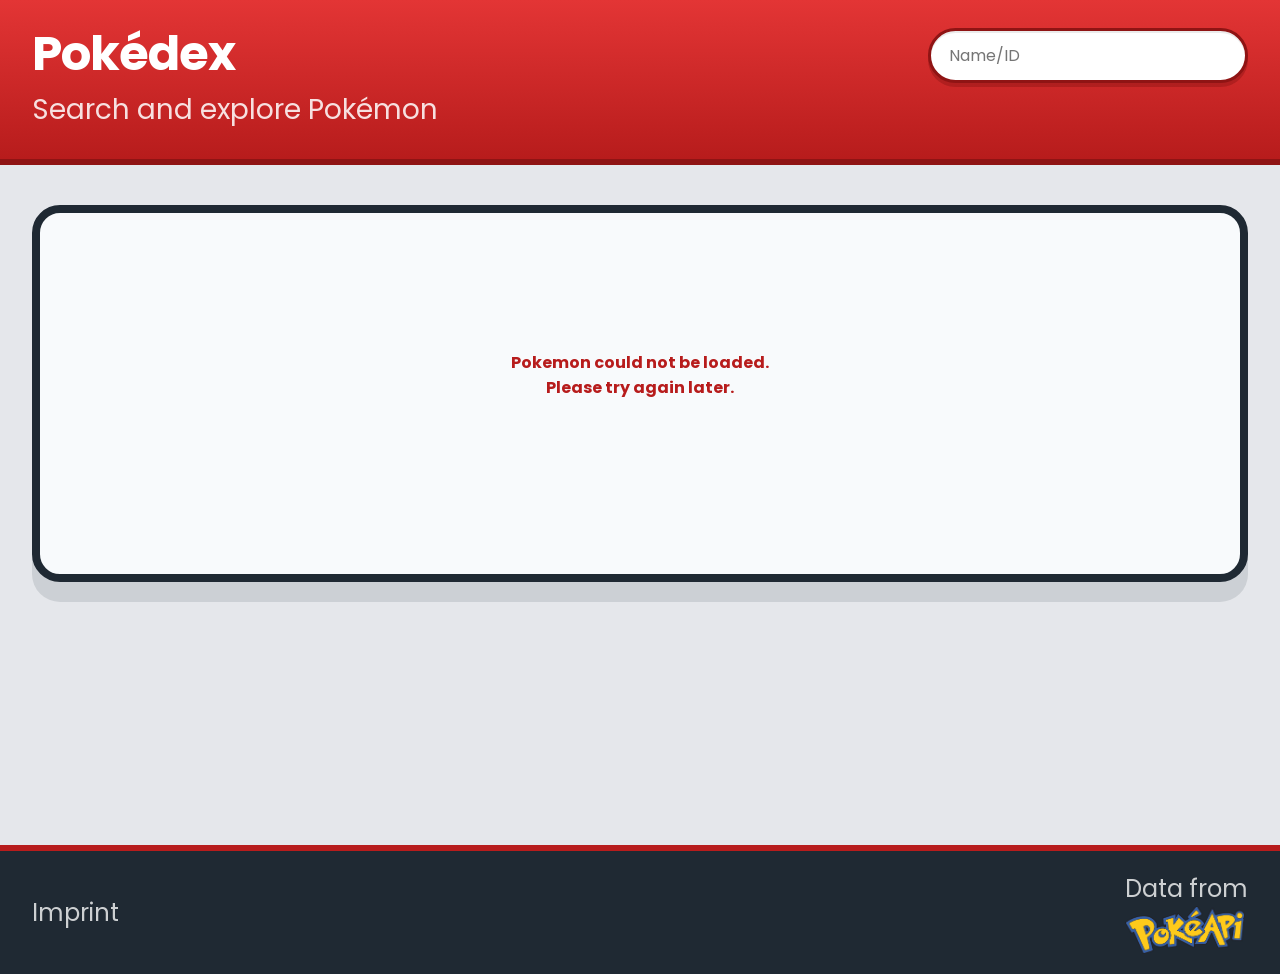
<file: index.html>
<!doctype html>
<html lang="en">
  <head>
    <meta charset="UTF-8" />
    <meta name="viewport" content="width=device-width, initial-scale=1.0" />

    <title>Pokédex</title>

    <!-- FAVICON -->
    <link
      rel="apple-touch-icon"
      sizes="180x180"
      href="./assets/icons/apple-touch-icon.png"
    />
    <link
      rel="icon"
      type="image/png"
      sizes="32x32"
      href="./assets/icons/favicon-32x32.png"
    />
    <link
      rel="icon"
      type="image/png"
      sizes="16x16"
      href="./assets/icons/favicon-16x16.png"
    />
    <link rel="manifest" href="./assets/icons/site.webmanifest" />

    <!-- CSS -->
    <link rel="stylesheet" href="./style/fonts.css" />
    <link rel="stylesheet" href="./style/reset.css" />
    <link rel="stylesheet" href="./style/variables.css" />
    <link rel="stylesheet" href="./style/style.css" />
    <link rel="stylesheet" href="./style/responsive.css" />

    <!-- JAVASCRIPT -->

    <script src="./script/config.js" defer></script>
    <script src="./script/data.js" defer></script>
    <script src="./script/api.js" defer></script>
    <script src="./script/templates.js" defer></script>
    <script src="./script/evolution.js" defer></script>
    <script src="./script/search.js" defer></script>
    <script src="./script/dialog.js" defer></script>
    <script src="./script/script.js" defer></script>
  </head>

  <body onload="init()">
    <header id="header"></header>

    <main id="main_content"></main>

    <footer id="footer"></footer>
  </body>
</html>
</file>
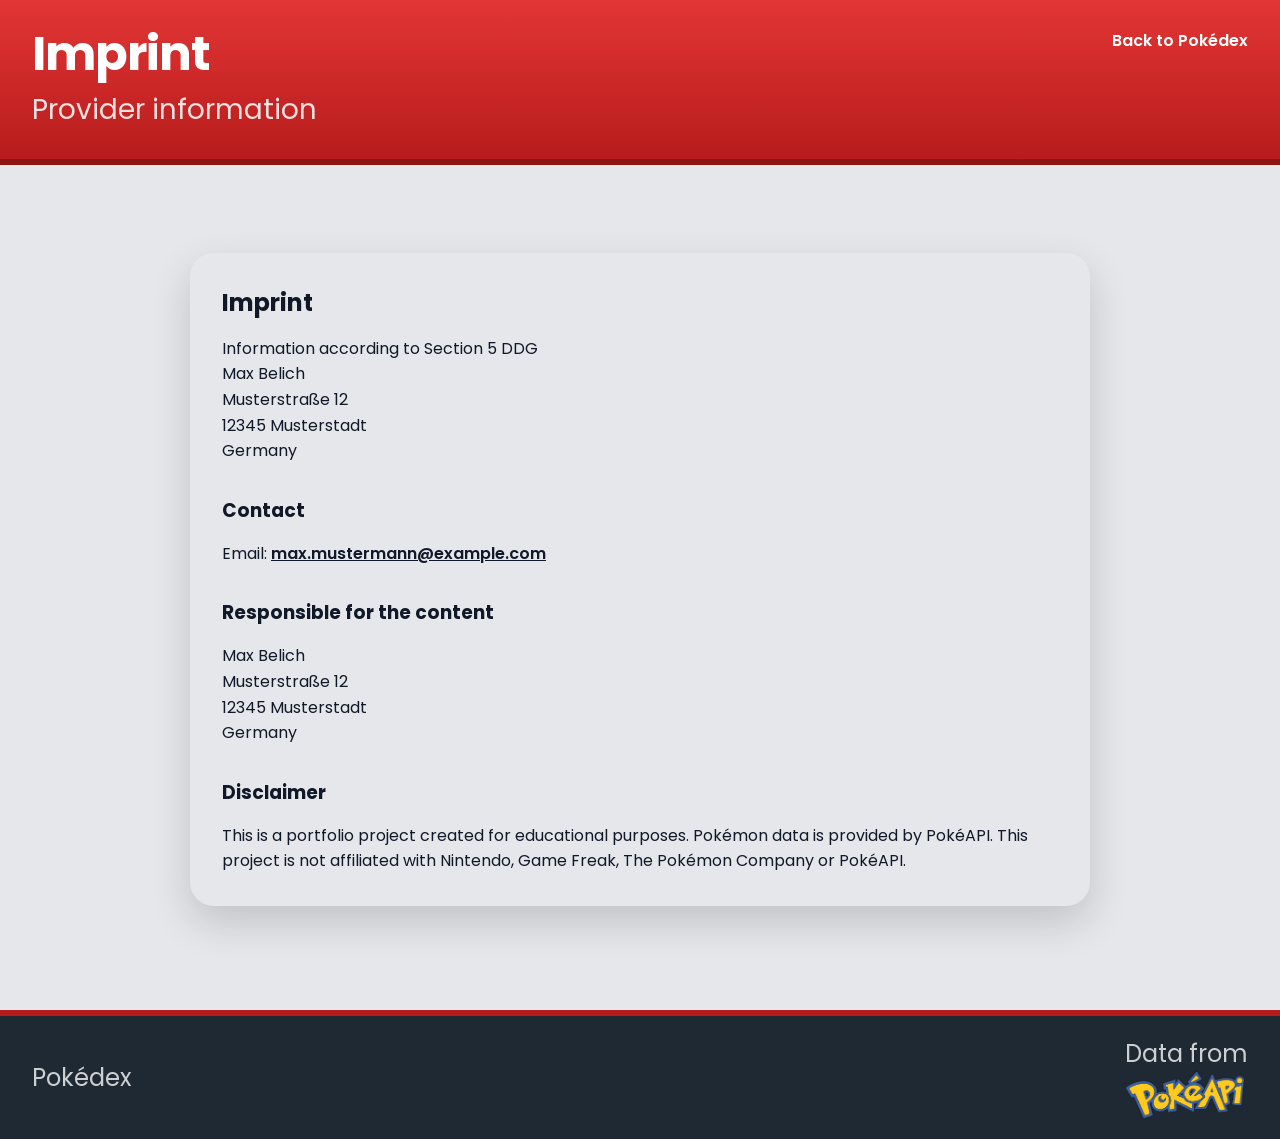
<file: imprint.html>
<!DOCTYPE html>
<html lang="en">
  <head>
    <meta charset="UTF-8" />
    <meta name="viewport" content="width=device-width, initial-scale=1.0" />

    <title>Imprint | Pokédex</title>

    <link rel="icon" href="./assets/icons/favicon.png" />

    <link rel="stylesheet" href="./style/reset.css" />
    <link rel="stylesheet" href="./style/fonts.css" />
    <link rel="stylesheet" href="./style/variables.css" />
    <link rel="stylesheet" href="./style/style.css" />
    <link rel="stylesheet" href="./style/responsive.css" />
  </head>

  <body>
    <header class="page_header">
      <div class="page_container">
        <div class="hero">
          <div class="hero_text">
            <h1>Imprint</h1>
            <p>Provider information</p>
          </div>

          <a class="header_home_link" href="./index.html">
            Back to Pokédex
          </a>
        </div>
      </div>
    </header>

    <main class="page_main">
      <div class="page_container">
        <section class="impressum_content">
          <article class="impressum_card">
            <h2>Imprint</h2>

            <p>
              Information according to Section 5 DDG
            </p>

            <address>
              Max Belich<br />
              Musterstraße 12<br />
              12345 Musterstadt<br />
              Germany
            </address>

            <h3>Contact</h3>

            <p>
              Email:
              <a href="mailto:max.mustermann@example.com">
                max.mustermann@example.com
              </a>
            </p>

            <h3>Responsible for the content</h3>

            <address>
              Max Belich<br />
              Musterstraße 12<br />
              12345 Musterstadt<br />
              Germany
            </address>

            <h3>Disclaimer</h3>

            <p>
              This is a portfolio project created for educational purposes.
              Pokémon data is provided by PokéAPI. This project is not affiliated
              with Nintendo, Game Freak, The Pokémon Company or PokéAPI.
            </p>
          </article>
        </section>
      </div>
    </main>

    <footer class="page_footer">
      <div class="page_container page_footer_content">
        <a href="./index.html">Pokédex</a>

        <p>
          Data from
          <a
            href="https://pokeapi.co/"
            target="_blank"
            rel="noopener noreferrer"
            aria-label="Visit PokéAPI">
            <img
              class="pokeapi_logo"
              src="./assets/icons/pokeapi.png"
              alt="" />
          </a>
        </p>
      </div>
    </footer>
  </body>
</html>
</file>
<file: style/fonts.css>
/* poppins-100 - devanagari_latin_latin-ext */
@font-face {
  font-display: swap; /* Check https://developer.mozilla.org/en-US/docs/Web/CSS/@font-face/font-display for other options. */
  font-family: 'Poppins';
  font-style: normal;
  font-weight: 100;
  src: url('../assets/fonts/poppins-v24-devanagari_latin_latin-ext-100.woff2') format('woff2'); /* Chrome 36+, Opera 23+, Firefox 39+, Safari 12+, iOS 10+ */
}
/* poppins-100italic - devanagari_latin_latin-ext */
@font-face {
  font-display: swap; /* Check https://developer.mozilla.org/en-US/docs/Web/CSS/@font-face/font-display for other options. */
  font-family: 'Poppins';
  font-style: italic;
  font-weight: 100;
  src: url('../assets/fonts/poppins-v24-devanagari_latin_latin-ext-100italic.woff2') format('woff2'); /* Chrome 36+, Opera 23+, Firefox 39+, Safari 12+, iOS 10+ */
}
/* poppins-200 - devanagari_latin_latin-ext */
@font-face {
  font-display: swap; /* Check https://developer.mozilla.org/en-US/docs/Web/CSS/@font-face/font-display for other options. */
  font-family: 'Poppins';
  font-style: normal;
  font-weight: 200;
  src: url('../assets/fonts/poppins-v24-devanagari_latin_latin-ext-200.woff2') format('woff2'); /* Chrome 36+, Opera 23+, Firefox 39+, Safari 12+, iOS 10+ */
}
/* poppins-200italic - devanagari_latin_latin-ext */
@font-face {
  font-display: swap; /* Check https://developer.mozilla.org/en-US/docs/Web/CSS/@font-face/font-display for other options. */
  font-family: 'Poppins';
  font-style: italic;
  font-weight: 200;
  src: url('../assets/fonts/poppins-v24-devanagari_latin_latin-ext-200italic.woff2') format('woff2'); /* Chrome 36+, Opera 23+, Firefox 39+, Safari 12+, iOS 10+ */
}
/* poppins-300 - devanagari_latin_latin-ext */
@font-face {
  font-display: swap; /* Check https://developer.mozilla.org/en-US/docs/Web/CSS/@font-face/font-display for other options. */
  font-family: 'Poppins';
  font-style: normal;
  font-weight: 300;
  src: url('../assets/fonts/poppins-v24-devanagari_latin_latin-ext-300.woff2') format('woff2'); /* Chrome 36+, Opera 23+, Firefox 39+, Safari 12+, iOS 10+ */
}
/* poppins-300italic - devanagari_latin_latin-ext */
@font-face {
  font-display: swap; /* Check https://developer.mozilla.org/en-US/docs/Web/CSS/@font-face/font-display for other options. */
  font-family: 'Poppins';
  font-style: italic;
  font-weight: 300;
  src: url('../assets/fonts/poppins-v24-devanagari_latin_latin-ext-300italic.woff2') format('woff2'); /* Chrome 36+, Opera 23+, Firefox 39+, Safari 12+, iOS 10+ */
}
/* poppins-regular - devanagari_latin_latin-ext */
@font-face {
  font-display: swap; /* Check https://developer.mozilla.org/en-US/docs/Web/CSS/@font-face/font-display for other options. */
  font-family: 'Poppins';
  font-style: normal;
  font-weight: 400;
  src: url('../assets/fonts/poppins-v24-devanagari_latin_latin-ext-regular.woff2') format('woff2'); /* Chrome 36+, Opera 23+, Firefox 39+, Safari 12+, iOS 10+ */
}
/* poppins-italic - devanagari_latin_latin-ext */
@font-face {
  font-display: swap; /* Check https://developer.mozilla.org/en-US/docs/Web/CSS/@font-face/font-display for other options. */
  font-family: 'Poppins';
  font-style: italic;
  font-weight: 400;
  src: url('../assets/fonts/poppins-v24-devanagari_latin_latin-ext-italic.woff2') format('woff2'); /* Chrome 36+, Opera 23+, Firefox 39+, Safari 12+, iOS 10+ */
}
/* poppins-500 - devanagari_latin_latin-ext */
@font-face {
  font-display: swap; /* Check https://developer.mozilla.org/en-US/docs/Web/CSS/@font-face/font-display for other options. */
  font-family: 'Poppins';
  font-style: normal;
  font-weight: 500;
  src: url('../assets/fonts/poppins-v24-devanagari_latin_latin-ext-500.woff2') format('woff2'); /* Chrome 36+, Opera 23+, Firefox 39+, Safari 12+, iOS 10+ */
}
/* poppins-500italic - devanagari_latin_latin-ext */
@font-face {
  font-display: swap; /* Check https://developer.mozilla.org/en-US/docs/Web/CSS/@font-face/font-display for other options. */
  font-family: 'Poppins';
  font-style: italic;
  font-weight: 500;
  src: url('../assets/fonts/poppins-v24-devanagari_latin_latin-ext-500italic.woff2') format('woff2'); /* Chrome 36+, Opera 23+, Firefox 39+, Safari 12+, iOS 10+ */
}
/* poppins-600 - devanagari_latin_latin-ext */
@font-face {
  font-display: swap; /* Check https://developer.mozilla.org/en-US/docs/Web/CSS/@font-face/font-display for other options. */
  font-family: 'Poppins';
  font-style: normal;
  font-weight: 600;
  src: url('../assets/fonts/poppins-v24-devanagari_latin_latin-ext-600.woff2') format('woff2'); /* Chrome 36+, Opera 23+, Firefox 39+, Safari 12+, iOS 10+ */
}
/* poppins-600italic - devanagari_latin_latin-ext */
@font-face {
  font-display: swap; /* Check https://developer.mozilla.org/en-US/docs/Web/CSS/@font-face/font-display for other options. */
  font-family: 'Poppins';
  font-style: italic;
  font-weight: 600;
  src: url('../assets/fonts/poppins-v24-devanagari_latin_latin-ext-600italic.woff2') format('woff2'); /* Chrome 36+, Opera 23+, Firefox 39+, Safari 12+, iOS 10+ */
}
/* poppins-700 - devanagari_latin_latin-ext */
@font-face {
  font-display: swap; /* Check https://developer.mozilla.org/en-US/docs/Web/CSS/@font-face/font-display for other options. */
  font-family: 'Poppins';
  font-style: normal;
  font-weight: 700;
  src: url('../assets/fonts/poppins-v24-devanagari_latin_latin-ext-700.woff2') format('woff2'); /* Chrome 36+, Opera 23+, Firefox 39+, Safari 12+, iOS 10+ */
}
/* poppins-700italic - devanagari_latin_latin-ext */
@font-face {
  font-display: swap; /* Check https://developer.mozilla.org/en-US/docs/Web/CSS/@font-face/font-display for other options. */
  font-family: 'Poppins';
  font-style: italic;
  font-weight: 700;
  src: url('../assets/fonts/poppins-v24-devanagari_latin_latin-ext-700italic.woff2') format('woff2'); /* Chrome 36+, Opera 23+, Firefox 39+, Safari 12+, iOS 10+ */
}
/* poppins-800 - devanagari_latin_latin-ext */
@font-face {
  font-display: swap; /* Check https://developer.mozilla.org/en-US/docs/Web/CSS/@font-face/font-display for other options. */
  font-family: 'Poppins';
  font-style: normal;
  font-weight: 800;
  src: url('../assets/fonts/poppins-v24-devanagari_latin_latin-ext-800.woff2') format('woff2'); /* Chrome 36+, Opera 23+, Firefox 39+, Safari 12+, iOS 10+ */
}
/* poppins-800italic - devanagari_latin_latin-ext */
@font-face {
  font-display: swap; /* Check https://developer.mozilla.org/en-US/docs/Web/CSS/@font-face/font-display for other options. */
  font-family: 'Poppins';
  font-style: italic;
  font-weight: 800;
  src: url('../assets/fonts/poppins-v24-devanagari_latin_latin-ext-800italic.woff2') format('woff2'); /* Chrome 36+, Opera 23+, Firefox 39+, Safari 12+, iOS 10+ */
}
/* poppins-900 - devanagari_latin_latin-ext */
@font-face {
  font-display: swap; /* Check https://developer.mozilla.org/en-US/docs/Web/CSS/@font-face/font-display for other options. */
  font-family: 'Poppins';
  font-style: normal;
  font-weight: 900;
  src: url('../assets/fonts/poppins-v24-devanagari_latin_latin-ext-900.woff2') format('woff2'); /* Chrome 36+, Opera 23+, Firefox 39+, Safari 12+, iOS 10+ */
}
/* poppins-900italic - devanagari_latin_latin-ext */
@font-face {
  font-display: swap; /* Check https://developer.mozilla.org/en-US/docs/Web/CSS/@font-face/font-display for other options. */
  font-family: 'Poppins';
  font-style: italic;
  font-weight: 900;
  src: url('../assets/fonts/poppins-v24-devanagari_latin_latin-ext-900italic.woff2') format('woff2'); /* Chrome 36+, Opera 23+, Firefox 39+, Safari 12+, iOS 10+ */
}
</file>
<file: style/variables.css>
:root {
  --pokedex-red: #e33535;
  --pokedex-dark-red: #b71c1c;
  --pokedex-deep-red: #8f1414;

  --pokedex-black: #1f2933;
  --pokedex-screen: #f8fafc;
  --pokedex-page-background: #e5e7eb;

  --pokedex-border: #d9dee7;
  --pokedex-text: #111827;
  --pokedex-muted: #64748b;

  --pokemon-yellow: #ffcb05;

  --color-white: #ffffff;
  --color-light-gray: #eeeeee;
  --color-medium-gray: #777777;
  --color-dark-gray: #555555;
}
</file>
<file: style/style.css>
body {
  margin: 0;
  min-height: 100vh;
  background-color: var(--pokedex-page-background);
  color: var(--pokedex-text);
  font-family: "Poppins", sans-serif;
}

body.no_scroll {
  position: fixed;
  top: var(--scroll-y);
  right: 0;
  left: 0;
  width: 100%;
  overflow-y: scroll;
}

.page_container {
  width: 100%;
  max-width: 1440px;
  margin: 0 auto;
  padding: 0 32px;
}

.page_header {
  padding: 28px 0;
  border-bottom: 6px solid var(--pokedex-deep-red);
  background: linear-gradient(
    180deg,
    var(--pokedex-red),
    var(--pokedex-dark-red)
  );
}

.page_main {
  min-height: calc(100vh - 220px);
  padding: 40px 0 56px;
}

.page_footer {
  padding: 20px 0;
  border-top: 6px solid var(--pokedex-dark-red);
  background-color: var(--pokedex-black);
}

.page_footer_content {
  display: flex;
  align-items: center;
  justify-content: space-between;
  gap: 16px;
}

.page_footer p {
  margin: 0;
  color: rgba(255, 255, 255, 0.78);
  font-size: 1.5rem;
}

.hero {
  display: flex;
  align-items: flex-start;
  justify-content: space-between;
  gap: 32px;
  color: var(--color-white);
}

.hero_content {
  display: flex;
  align-items: center;
  justify-content: space-between;
  gap: 24px;
}

.hero_text {
  display: flex;
  flex-direction: column;
  gap: 8px;
}

.hero_text h1 {
  margin: 0;
  color: var(--color-white);
  font-size: 3rem;
  line-height: 1.1;
  letter-spacing: -1px;
}

.hero_text p {
  margin: 0;
  color: rgba(255, 255, 255, 0.86);
  font-size: 1.75rem;
}

.pokemon_search_wrapper {
  display: flex;
  flex-direction: column;
  width: 320px;
  gap: 8px;
}

.pokemon_search_input {
  width: 100%;
  padding: 12px 18px;
  border: 3px solid var(--pokedex-deep-red);
  border-radius: 999px;
  outline: none;
  background-color: var(--color-white);
  box-shadow:
    inset 0 2px 0 rgba(0, 0, 0, 0.08),
    0 4px 0 rgba(143, 20, 20, 0.45);
  color: var(--pokedex-text);
  font-family: inherit;
  font-size: 1rem;
}

.pokemon_search_input:focus {
  border-color: var(--pokemon-yellow);
  box-shadow:
    inset 0 2px 0 rgba(0, 0, 0, 0.08),
    0 0 0 4px rgba(255, 203, 5, 0.28),
    0 4px 0 rgba(143, 20, 20, 0.45);
}

.pokemon_search_error {
  min-height: 24px;
  margin: 0;
  color: var(--pokemon-yellow);
  font-size: 1rem;
  font-weight: 700;
  text-shadow: 0 1px 0 rgba(0, 0, 0, 0.22);
}

.pokemon_content {
  padding: 32px;
  border: 8px solid var(--pokedex-black);
  border-radius: 28px;
  background-color: var(--pokedex-screen);
  box-shadow: 0 20px 0 rgba(31, 41, 51, 0.12);
}

#pokemon_cards {
  display: grid;
  grid-template-columns: repeat(auto-fill, minmax(220px, 1fr));
  gap: 20px;
}

#pokemon_cards:has(.loading_state) {
  display: flex;
  align-items: center;
  justify-content: center;
  min-height: calc(100vh - 220px);
}

#pokemon_cards:has(.error_state) {
  display: flex;
  align-items: center;
  justify-content: center;
  min-height: 260px;
}

.pokemon_card {
  display: flex;
  flex-direction: column;
  justify-content: space-between;
  width: 100%;
  min-height: 150px;
  padding: 16px;
  border: 2px solid var(--pokedex-border);
  border-left: 8px solid var(--pokemon-main-color);
  border-radius: 16px;
  background-color: rgba(114, 113, 113, 0.08);
  box-shadow: 0 8px 0 rgba(15, 23, 42, 0.08);
  color: var(--pokedex-text);
  font-family: inherit;
  text-align: left;
  cursor: pointer;
  transition:
    transform 125ms ease,
    box-shadow 125ms ease,
    border-color 125ms ease;
}

.pokemon_card:hover {
  border-color: var(--pokemon-main-color);
  box-shadow: 0 12px 0 rgba(15, 23, 42, 0.12);
  transform: translateY(-4px);
}

.pokemon_card:focus-visible {
  border-color: var(--pokemon-main-color);
  outline: 4px solid var(--pokemon-yellow);
  outline-offset: 3px;
}

.pokemon_card img {
  align-self: center;
  width: 104px;
  height: 104px;
  object-fit: contain;
  filter: drop-shadow(0 10px 8px rgba(0, 0, 0, 0.38));
}

.pokemon_card h2 {
  font-size: 1.25rem;
  text-transform: capitalize;
}

.pokemon_types {
  display: flex;
  flex-wrap: wrap;
  gap: 8px;
  margin-top: 12px;
}

.pokemon_type {
  padding: 4px 10px;
  border-radius: 999px;
  background-color: #dddddd;
  font-size: 1rem;
  text-transform: capitalize;
}

.no_pokemon_found {
  width: 100%;
  padding: 32px;
  color: var(--pokedex-dark-red);
  font-size: 1.2rem;
  font-weight: 700;
  text-align: center;
}

.loading_state {
  display: flex;
  flex-direction: column;
  align-items: center;
  width: 100%;
  padding: 32px;
  gap: 16px;
  color: var(--pokedex-text);
  text-align: center;
}

.loading_pokeball {
  width: 240px;
  height: 240px;
  animation: spinPokeball 1s linear infinite;
}

.loading_text {
  margin: 0;
  color: var(--pokedex-text);
  font-size: 2rem;
  font-weight: 700;
}

.loading_dot {
  display: inline-block;
  opacity: 0;
  animation: blinkLoadingDot 1.5s infinite;
}

.loading_dot:nth-of-type(1) {
  animation-delay: 0s;
}

.loading_dot:nth-of-type(2) {
  animation-delay: 0.3s;
}

.loading_dot:nth-of-type(3) {
  animation-delay: 0.6s;
}

@keyframes spinPokeball {
  from {
    transform: rotate(0deg);
  }

  to {
    transform: rotate(360deg);
  }
}

@keyframes blinkLoadingDot {
  0% {
    opacity: 0;
  }

  20% {
    opacity: 1;
  }

  60% {
    opacity: 1;
  }

  100% {
    opacity: 0;
  }
}

.pokemon_dialog {
  width: 480px;
  max-width: calc(100vw - 64px);
  height: 760px;
  max-height: calc(100vh - 48px);
  margin:
    auto
    max(64px, calc((100vw - 1440px) / 2 + 64px))
    auto
    auto;
  padding: 0;
  overflow: visible;
  border: unset;
  border-radius: 28px;
  background-color: transparent;
  transform: translateX(120%);
  animation: slideDialogIn 250ms ease-out forwards;
}

.pokemon_dialog::backdrop {
  background-color: rgba(15, 23, 42, 0.62);
}

.pokemon_dialog_card {
  display: flex;
  flex-direction: column;
  width: 100%;
  height: 100%;
  overflow: hidden;
  border: 8px solid var(--pokedex-black);
  border-radius: 28px;
  background-color: var(--color-white);
  box-shadow: 0 18px 0 rgba(15, 23, 42, 0.18);
}

.pokemon_dialog_card h2 {
  font-size: 1.5rem;
  text-transform: capitalize;
}

.pokemon_dialog_header {
  position: relative;
  height: 280px;
  padding: 24px;
  overflow: visible;
  flex-shrink: 0;
}

.pokemon_dialog_header::before {
  content: "";
  position: absolute;
  top: 70px;
  right: -30px;
  z-index: 1;
  width: 240px;
  height: 240px;
  background-image: url("../assets/imgs/pokeball_bg.svg");
  background-repeat: no-repeat;
  background-position: center;
  background-size: contain;
  opacity: 0.14;
}

.pokemon_dialog_topline {
  position: relative;
  z-index: 2;
  display: flex;
  align-items: center;
  justify-content: space-between;
  gap: 16px;
  color: var(--color-white);
}

.pokemon_dialog_topline h2 {
  margin-right: auto;
  font-size: 1.5rem;
  text-transform: capitalize;
}

.pokemon_dialog_topline span {
  font-size: 1rem;
  font-weight: 700;
}

.dialog_back_btn {
  width: 40px;
  height: 40px;
  border: unset;
  border-radius: 999px;
  background-color: transparent;
  color: var(--color-white);
  font-size: 1.5rem;
  cursor: pointer;
}

.dialog_close_btn {
  align-self: flex-end;
  width: 40px;
  height: 40px;
  border: unset;
  border-radius: 999px;
  background-color: var(--color-light-gray);
  font-size: 1.5rem;
  cursor: pointer;
}

.dialog_pokemon_img {
  position: absolute;
  bottom: -38px;
  left: 50%;
  z-index: 5;
  width: 250px;
  height: 250px;
  object-fit: contain;
  filter: drop-shadow(0 18px 18px rgba(0, 0, 0, 0.45));
  transform: translateX(-50%);
}

.pokemon_dialog_body {
  position: relative;
  z-index: 2;
  display: flex;
  flex: 1;
  flex-direction: column;
  gap: 18px;
  padding: 56px 24px 24px;
  overflow: hidden;
  border-radius: 28px 28px 0 0;
  background-color: var(--color-white);
}

.dialog_types {
  justify-content: center;
}

.dialog_tabs {
  display: flex;
  justify-content: center;
  gap: 14px;
}

.dialog_tab {
  padding: 5px 8px;
  border: 2px solid transparent;
  border-radius: 8px;
  background-color: transparent;
  color: var(--color-medium-gray);
  font-size: 1rem;
  font-weight: 700;
  cursor: pointer;
}

.dialog_tab.active {
  border-color: var(--pokedex-black);
  background-color: var(--color-white);
  box-shadow: 0 3px 0 rgba(15, 23, 42, 0.14);
  color: var(--pokedex-text);
}

.dialog_tab_content {
  display: flex;
  flex-direction: column;
  min-height: 0;
  gap: 12px;
  overflow: hidden;
  font-size: 1rem;
}

.pokemon_about_infos {
  display: flex;
  justify-content: center;
  gap: 24px;
}

.pokemon_about_item {
  display: flex;
  flex-direction: column;
  align-items: center;
  width: 100px;
  gap: 6px;
  text-align: center;
}

.pokemon_about_item img {
  width: 20px;
  height: 20px;
  object-fit: contain;
}

.pokemon_about_item span {
  font-size: 1rem;
  font-weight: 700;
}

.pokemon_about_item small {
  color: var(--color-medium-gray);
  font-size: 1rem;
}

.pokemon_abilities_list {
  display: flex;
  flex-direction: column;
  align-items: center;
  gap: 4px;
}

.pokemon_abilities_list span {
  font-size: 1rem;
  font-weight: 700;
  line-height: 1.2;
}

.pokemon_stats {
  display: flex;
  flex-direction: column;
  gap: 12px;
}

.pokemon_stat_row {
  display: grid;
  grid-template-columns: 80px 36px 1fr;
  align-items: center;
  gap: 12px;
}

.pokemon_stat_name {
  color: var(--color-dark-gray);
  font-size: 1rem;
  font-weight: 700;
}

.pokemon_stat_value {
  font-size: 1rem;
  font-weight: 700;
  text-align: right;
}

.pokemon_stat_bar {
  height: 9px;
  overflow: hidden;
  border-radius: 999px;
  background-color: var(--color-light-gray);
}

.pokemon_stat_bar_fill {
  height: 100%;
  border-radius: 999px;
  background-color: #74cb48;
}

.dialog_tab_loading {
  color: var(--color-medium-gray);
  font-size: 1rem;
  text-align: center;
}

.dialog_nav_btn {
  position: absolute;
  top: 50%;
  z-index: 10;
  width: 52px;
  height: 64px;
  padding: 0;
  border: 4px solid var(--pokedex-black);
  border-radius: 10px;
  background-color: var(--color-white);
  box-shadow: 0 6px 0 rgba(15, 23, 42, 0.16);
  color: var(--pokedex-black);
  font-size: 2.5rem;
  font-weight: 700;
  line-height: 1;
  cursor: pointer;
  transform: translateY(-50%);
  transition:
    transform 125ms ease,
    box-shadow 125ms ease,
    background-color 125ms ease;
}

.dialog_nav_btn:hover {
  background-color: var(--pokemon-yellow);
  box-shadow: 0 8px 0 rgba(15, 23, 42, 0.18);
  transform: translateY(-50%) translateY(-2px);
}

.dialog_nav_btn_prev {
  left: -32px;
}

.dialog_nav_btn_next {
  right: -32px;
}

.pokemon_evolution {
  max-height: 260px;
  padding: 4px 8px 8px;
  overflow-x: hidden;
  overflow-y: auto;
  font-size: 1rem;
}

.pokemon_evolution_multiple_paths {
  display: flex;
  flex-direction: column;
  gap: 12px;
}

.pokemon_evolution_single_chain {
  display: flex;
  align-items: center;
  justify-content: center;
}

.pokemon_evolution_multiple_paths .evolution_path {
  display: grid;
  grid-template-columns: 96px 1fr 96px;
  align-items: center;
  gap: 8px;
}

.pokemon_evolution_single_chain .evolution_path {
  display: flex;
  flex-wrap: nowrap;
  align-items: center;
  justify-content: center;
  gap: 6px;
}

.evolution_pokemon {
  display: flex;
  flex-direction: column;
  align-items: center;
  width: 86px;
  padding: 4px;
  gap: 4px;
}

.evolution_pokemon img {
  width: 60px;
  height: 60px;
  object-fit: contain;
  filter: drop-shadow(0 6px 5px rgba(15, 23, 42, 0.22));
}

.evolution_pokemon span {
  max-width: 86px;
  overflow-wrap: break-word;
  font-size: 1rem;
  font-weight: 700;
  line-height: 1.15;
  text-align: center;
}

.evolution_condition {
  display: flex;
  flex-direction: column;
  align-items: center;
  min-width: 0;
  gap: 2px;
  color: var(--pokedex-muted);
  font-size: 1rem;
  font-weight: 700;
}

.evolution_condition span {
  max-width: 116px;
  padding: 2px 8px;
  border-radius: 999px;
  background-color: #eef2f7;
  line-height: 1.15;
  text-align: center;
}

.evolution_condition strong {
  color: var(--pokedex-black);
  font-size: 1rem;
  line-height: 1;
}

.pokemon_evolution_single_chain .evolution_pokemon {
  width: 72px;
}

.pokemon_evolution_single_chain .evolution_pokemon img {
  width: 50px;
  height: 50px;
}

.pokemon_evolution_single_chain .evolution_pokemon span {
  max-width: 80px;
  font-size: 1rem;
}

.pokemon_evolution_single_chain .evolution_condition span {
  max-width: 92px;
  padding: 2px 6px;
}

.load_more_btn {
  display: flex;
  align-items: center;
  justify-content: center;
  min-width: 140px;
  margin: 32px auto 0;
  padding: 12px 28px;
  gap: 2px;
  border: 3px solid var(--pokedex-deep-red);
  border-radius: 999px;
  background-color: var(--pokedex-red);
  box-shadow: 0 5px 0 var(--pokedex-deep-red);
  color: var(--color-white);
  font-size: 1rem;
  font-weight: 700;
  cursor: pointer;
  transition:
    transform 125ms ease,
    box-shadow 125ms ease,
    opacity 125ms ease;
}

.load_more_btn:hover {
  box-shadow: 0 7px 0 var(--pokedex-deep-red);
  transform: translateY(-2px);
}

.load_more_btn:active {
  box-shadow: 0 2px 0 var(--pokedex-deep-red);
  transform: translateY(3px);
}

.load_more_btn:disabled {
  opacity: 0.7;
  box-shadow: 0 5px 0 var(--pokedex-deep-red);
  cursor: wait;
  transform: none;
}

.load_more_error {
  min-height: 24px;
  margin: 12px 0 0;
  color: var(--pokedex-dark-red);
  font-size: 1rem;
  font-weight: 700;
  text-align: center;
}

.error_state {
  max-width: 360px;
  padding: 32px;
  color: var(--pokedex-dark-red);
  font-size: 1rem;
  font-weight: 700;
  text-align: center;
}

.pokeapi_logo {
  width: 120px;
}

.invisible {
  visibility: hidden;
}

.d_none {
  display: none;
}

@keyframes slideDialogIn {
  from {
    transform: translateX(120%);
  }

  to {
    transform: translateX(0);
  }
}

::-webkit-scrollbar {
  width: 14px;
}

::-webkit-scrollbar-track {
  background-color: var(--pokedex-black);
}

::-webkit-scrollbar-thumb {
  border: 3px solid var(--pokedex-black);
  border-radius: 999px;
  background-color: var(--pokedex-red);
}

::-webkit-scrollbar-thumb:hover {
  background-color: var(--pokedex-dark-red);
}

html {
  scrollbar-color: var(--pokedex-red) var(--pokedex-black);
  scrollbar-width: auto;
}

.dialog_tab_error {
  margin: 32px 16px;
  font-size: 1rem;
  text-align: center;
}

.page_footer a {
  color: rgba(255, 255, 255, 0.78);
  font-size: 1.5rem;
  font-weight: 400;
  text-decoration: none;
  transition: color 150ms ease, text-shadow 150ms ease;
}

.page_footer a:hover {
  color: #ffcb05;
  text-shadow: 0 0 8px rgba(255, 203, 5, 0.7);
}

.page_footer a:focus-visible {
  outline: 2px solid #ffcb05;
  outline-offset: 4px;
  border-radius: 4px;
}

.header_home_link {
  color: var(--color-text-light);
  font-size: 1rem;
  font-weight: 600;
  text-decoration: none;
  transition: color 150ms ease, text-shadow 150ms ease;
}

.header_home_link:hover {
  color: var(--color-primary-light);
  text-shadow: 0 0 8px var(--color-primary-light);
}

.header_home_link:focus-visible {
  outline: 2px solid var(--color-primary-light);
  outline-offset: 4px;
  border-radius: 4px;
}

.impressum_content {
  width: 100%;
  display: flex;
  justify-content: center;
  padding: 48px 16px;
}

.impressum_card {
  width: 100%;
  max-width: 900px;
  padding: 32px;
  border-radius: 24px;
  background-color: var(--color-surface);
  box-shadow: 0 16px 40px rgba(0, 0, 0, 0.16);
}

.impressum_card h2,
.impressum_card h3 {
  margin-bottom: 16px;
}

.impressum_card h3 {
  margin-top: 32px;
}

.impressum_card p,
.impressum_card address,
.impressum_card a {
  font-size: 1rem;
  line-height: 1.6;
}

.impressum_card address {
  font-style: normal;
}

.impressum_card a {
  color: var(--color-primary);
  font-weight: 600;
}
</file>
<file: style/responsive.css>
@media (max-width: 607px) {
  .pokemon_dialog {
    width: calc(100vw - 128px);
    margin: auto;
  }

  .pokemon_evolution_single_chain {
    align-items: flex-start;
  }

  .pokemon_evolution_single_chain .evolution_path,
  .pokemon_evolution_multiple_paths .evolution_path {
    display: flex;
    flex-direction: column;
    align-items: center;
    justify-content: flex-start;
    gap: 6px;
  }

  .pokemon_evolution_multiple_paths {
    align-items: center;
  }

  .evolution_condition strong {
    transform: rotate(90deg);
  }

  .pokemon_evolution_single_chain .evolution_pokemon,
  .pokemon_evolution_multiple_paths .evolution_pokemon {
    width: auto;
    min-width: 120px;
  }

  .pokemon_evolution_single_chain .evolution_pokemon span,
  .pokemon_evolution_multiple_paths .evolution_pokemon span {
    max-width: none;
    overflow-wrap: normal;
    white-space: nowrap;
  }

  .pokemon_stat_row {
    grid-template-columns: 1fr auto;
    grid-template-areas:
      "stat-name stat-value"
      "stat-bar stat-bar";
    gap: 6px 12px;
  }

  .pokemon_stat_name {
    grid-area: stat-name;
  }

  .pokemon_stat_value {
    grid-area: stat-value;
  }

  .pokemon_stat_bar {
    grid-area: stat-bar;
    width: 100%;
  }

  .pokemon_stats {
    min-height: 0;
    padding: 4px 8px 8px;
    overflow-y: auto;
  }

   .pokemon_content {
    padding: 20px;
  }

  #pokemon_cards {
    grid-template-columns: repeat(2, minmax(0, 1fr));
    gap: 14px;
  }

  .pokemon_card {
    min-width: 0;
    min-height: 220px;
    padding: 12px;
  }

  .pokemon_card img {
    width: 88px;
    height: 88px;
  }

  .pokemon_types {
    gap: 6px;
  }

  .pokemon_type {
    padding: 4px 8px;
  }
}


@media (max-width: 500px) {
  .pokemon_dialog {
    width: calc(100vw - 64px);
  }

  .dialog_nav_btn {
    top: 49%;
    width: 40px;
    height: 48px;
    border-width: 3px;
    border-radius: 8px;
    font-size: 2rem;
    box-shadow: 0 4px 0 rgba(15, 23, 42, 0.16);
  }

  .dialog_nav_btn_prev {
    left: 8px;
  }

  .dialog_nav_btn_next {
    right: 8px;
  }

  .dialog_nav_btn:hover {
    box-shadow: 0 6px 0 rgba(15, 23, 42, 0.18);
  }
  
  .pokemon_about_infos {
    flex: 1;
    flex-direction: column;
    align-items: center;
    justify-content: flex-start;
    min-height: 0;
    gap: 16px;
    padding: 4px 8px 12px;
    overflow-y: auto;
    overscroll-behavior: contain;
  }

  .pokemon_about_item {
    width: 100%;
    max-width: 220px;
    flex-shrink: 0;
  }
}

@media (max-width: 475px) {
  .pokemon_content {
    padding: 16px;
    border-width: 6px;
    border-radius: 22px;
  }

  #pokemon_cards {
    grid-template-columns: minmax(0, 1fr);
    gap: 16px;
  }

  .pokemon_card {
    min-width: 0;
  }
}

@media (max-width: 380px) {
  .pokemon_dialog_header {
    padding: 14px 12px 16px;
  }

  .pokemon_dialog_body {
    padding-right: 16px;
    padding-left: 16px;
  }

  .pokemon_dialog_topline {
    display: grid;
    grid-template-columns: 40px 1fr;
    grid-template-areas:
      "back pokemon-id"
      "pokemon-name pokemon-name";
    column-gap: 8px;
    row-gap: 2px;
  }

  .dialog_back_btn {
    grid-area: back;
    justify-self: start;
  }

  .pokemon_dialog_topline span {
    grid-area: pokemon-id;
    justify-self: end;
    white-space: nowrap;
  }

  .pokemon_dialog_topline h2 {
    grid-area: pokemon-name;
    min-width: 0;
    width: 100%;
    margin: 0;
    font-size: 1.125rem;
    line-height: 1.2;
    text-align: center;
    white-space: nowrap;
    overflow-wrap: normal;
  }

  .dialog_tabs {
    display: grid;
    grid-template-columns: repeat(2, minmax(0, 1fr));
    width: 100%;
    gap: 6px;
  }

  .dialog_tab {
    min-width: 0;
    width: 100%;
    padding: 5px 2px;
    white-space: nowrap;
  }

  #dialog_tab_evolution {
    grid-column: 1 / -1;
    justify-self: center;
    width: min(100%, 140px);
  }
}

@media (max-width: 830px) {
  .hero {
    flex-direction: column;
    align-items: flex-start;
    gap: 24px;
  }

  .pokemon_search_wrapper {
    width: 100%;
    max-width: 400px;
  }

  .page_footer p{
    font-size: 1.25rem;
  }
}

@media (max-width: 475px) {
  .page_header {
    padding: 20px 0;
  }

  .page_container {
    padding-right: 20px;
    padding-left: 20px;
  }

  .hero {
    gap: 16px;
  }

  .hero_text {
    gap: 4px;
  }

  .hero_text p {
    font-size: 1.25rem;
    line-height: 1.3;
  }

  .pokemon_search_wrapper {
    max-width: none;
    gap: 4px;
  }

  .pokemon_search_input {
    padding: 10px 16px;
  }
}
</file>
